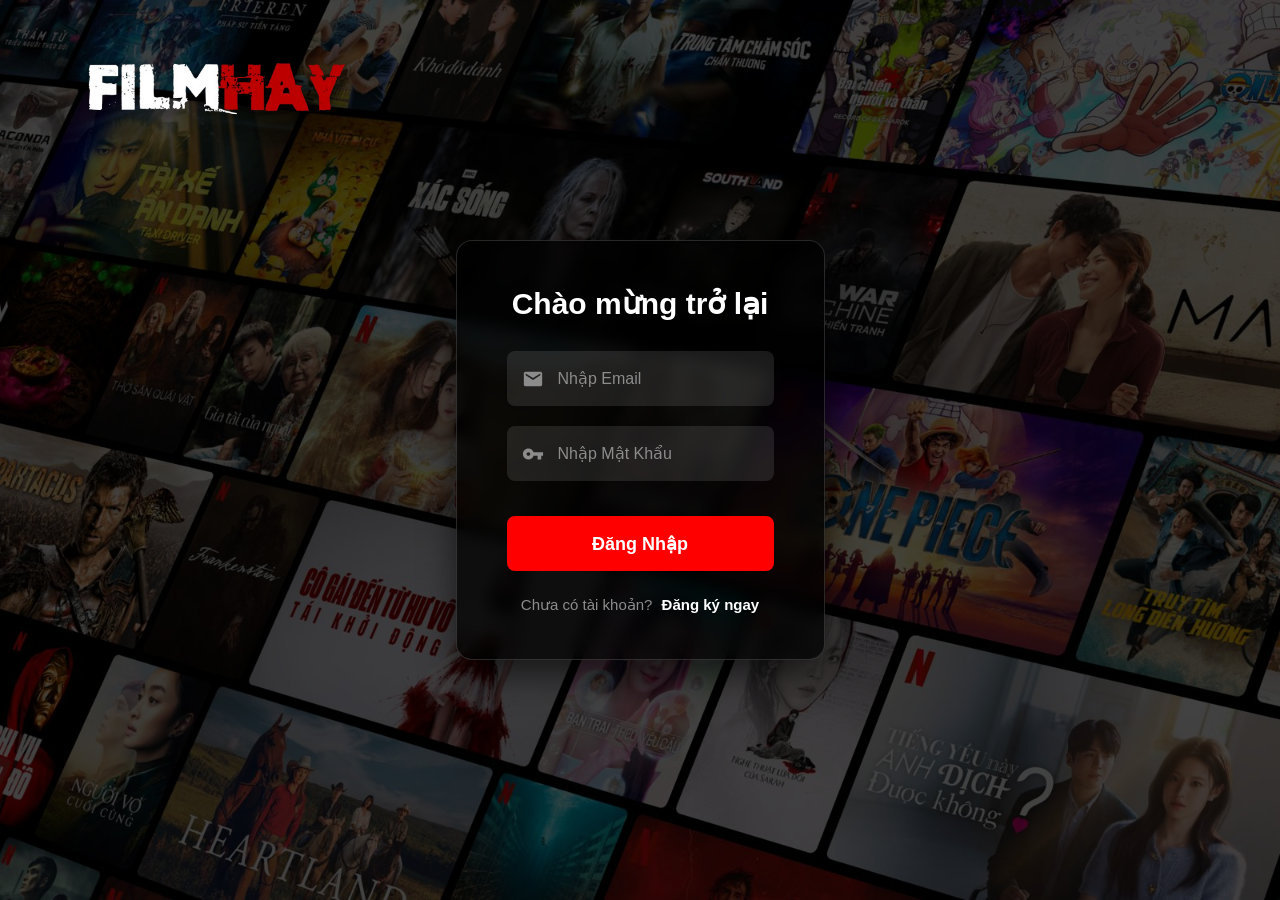
<file: pages/auth.html>
<!DOCTYPE html>
<html lang="vi">
<head>
    <meta charset="UTF-8">
    <meta name="viewport" content="width=device-width, initial-scale=1.0">
    <title>Đăng Nhập & Đăng Ký - FILMHAY</title>
    <link rel="stylesheet" href="../css/sign.css">
</head>
<body>

    <div class="page-overlay">
            <div class="header-logo">
            <a href="../index.html">
                <img src="../assets/logo/LOGO.png" alt="Logo">
            </a>
            </div>

        <div class="auth-box">
            <div id="signin-container">
                <h2>Chào mừng trở lại</h2>
                <form id="signin-form">
                    <div class="input-group">
                        <svg viewBox="0 0 24 24"><path d="M20 4H4c-1.1 0-2 .9-2 2v12c0 1.1.9 2 2 2h16c1.1 0 2-.9 2-2V6c0-1.1-.9-2-2-2zm0 4l-8 5-8-5V6l8 5 8-5v2z"/></svg>
                        <input type="email" id="login-email" placeholder="Nhập Email" required>
                    </div>
                    <div class="input-group">
                        <svg viewBox="0 0 24 24"><path d="M12.65 10C11.83 7.67 9.61 6 7 6c-3.31 0-6 2.69-6 6s2.69 6 6 6c2.61 0 4.83-1.67 5.65-4H17v4h4v-4h2v-4H12.65zM7 14c-1.1 0-2-.9-2-2s.9-2 2-2 2 .9 2 2-.9 2-2 2z"/></svg>
                        <input type="password" id="login-password" placeholder="Nhập Mật Khẩu" required>
                    </div>
                    <button type="submit" class="btn-submit">Đăng Nhập</button>
                </form>
                <div class="toggle-text">
                    Chưa có tài khoản? <a href="javascript:void(0)" onclick="toggleAuth()">Đăng ký ngay</a>
                </div>
            </div>

            <div id="signup-container" style="display: none;">
                <h2>Tạo tài khoản</h2>
                <form id="signup-form">
                    <div class="input-group">
                        <svg viewBox="0 0 24 24"><path d="M12 12c2.21 0 4-1.79 4-4s-1.79-4-4-4-4 1.79-4 4 1.79 4 4 4zm0 2c-2.67 0-8 1.34-8 4v2h16v-2c0-2.66-5.33-4-8-4z"/></svg>
                        <input type="text" id="reg-user" placeholder="Tên đăng nhập" required>
                    </div>
                    <div class="input-group">
                        <svg viewBox="0 0 24 24"><path d="M20 4H4c-1.1 0-2 .9-2 2v12c0 1.1.9 2 2 2h16c1.1 0 2-.9 2-2V6c0-1.1-.9-2-2-2zm0 4l-8 5-8-5V6l8 5 8-5v2z"/></svg>
                        <input type="email" id="reg-email" placeholder="Email" required>
                    </div>
                    <div class="input-group">
                        <svg viewBox="0 0 24 24"><path d="M12.65 10C11.83 7.67 9.61 6 7 6c-3.31 0-6 2.69-6 6s2.69 6 6 6c2.61 0 4.83-1.67 5.65-4H17v4h4v-4h2v-4H12.65zM7 14c-1.1 0-2-.9-2-2s.9-2 2-2 2 .9 2 2-.9 2-2 2z"/></svg>
                        <input type="password" placeholder="Mật khẩu" required>
                    </div>
                    <button type="submit" class="btn-submit">Đăng Ký</button>
                </form>
                <div class="toggle-text">
                    Đã có tài khoản? <a href="javascript:void(0)" onclick="toggleAuth()">Đăng nhập</a>
                </div>
            </div>
        </div>
    </div>

    <script>
        function toggleAuth() {
            const loginBox = document.getElementById('signin-container');
            const signupBox = document.getElementById('signup-container');
            
            if (loginBox.style.display === 'none') {
                loginBox.style.display = 'block';
                signupBox.style.display = 'none';
            } else {
                loginBox.style.display = 'none';
                signupBox.style.display = 'block';
            }
        }
    </script>

    <script src="../js/global.js"></script>
    <script src="../js/search.js"></script>
    <script src="../js/auth.js"></script>
</body>
</html>
</file>
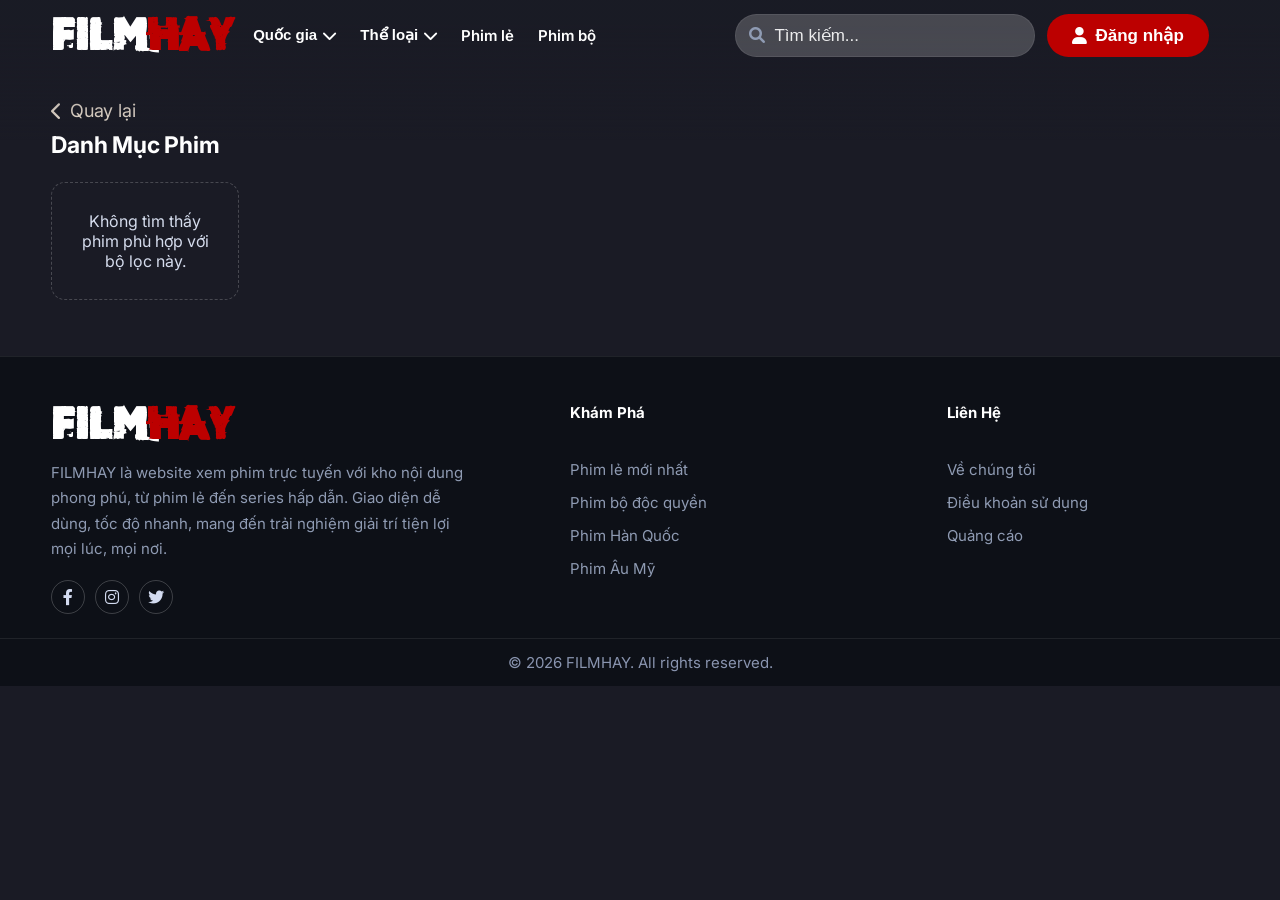
<file: pages/filter.html>
<!DOCTYPE html>
<html lang="vi">
<head>
    <meta charset="UTF-8">
    <meta name="viewport" content="width=device-width, initial-scale=1.0">
    <title>FILMHAY - Danh Mục Phim</title>
    
    <link rel="preconnect" href="https://fonts.googleapis.com">
    <link rel="preconnect" href="https://fonts.gstatic.com" crossorigin>
    <link href="https://fonts.googleapis.com/css2?family=Inter:wght@400;500;600;700;800&family=Roboto:wght@800&display=swap" rel="stylesheet">
    
    <link rel="stylesheet" href="https://cdnjs.cloudflare.com/ajax/libs/font-awesome/6.0.0/css/all.min.css">
    
    <link rel="stylesheet" href="../css/global.css">
    <link rel="stylesheet" href="../css/filter.css">
</head>
<body>
    <!-- HEADER -->
    <header class="navbar">
        <div class="header-container">
            <button class="mobile-menu-button" id="mobile-menu" aria-label="Mở menu" aria-expanded="false">
                <i class="fas fa-bars"></i>
            </button>

            <a class="logo" href="../index.html" aria-label="Về trang chủ FILMHAY">FILM<span>HAY</span></a>

            <nav class="nav-links" id="main-nav">
                <a href="auth.html" class="mobile-menu-login"><i class="fas fa-user"></i> Đăng nhập</a>
                
                <div class="nav-dropdown" id="country-dropdown-wrap">
                    <button class="nav-filter-button" id="country-toggle" type="button" aria-expanded="false" aria-controls="country-menu">
                        Quốc gia <i class="fas fa-chevron-down"></i>
                    </button>
                    <div class="nav-dropdown-menu" id="country-menu" role="menu" aria-label="Danh sách quốc gia">
                        <a href="filter.html?filter=country&value=han" role="menuitem">Hàn Quốc</a>
                        <a href="filter.html?filter=country&value=trung" role="menuitem">Trung Quốc</a>
                        <a href="filter.html?filter=country&value=aumy" role="menuitem">Âu Mỹ</a>
                    </div>
                </div>
                
                <div class="nav-dropdown" id="genre-dropdown-wrap">
                    <button class="nav-filter-button" id="genre-toggle" type="button" aria-expanded="false" aria-controls="genre-menu">
                        Thể loại <i class="fas fa-chevron-down"></i>
                    </button>
                    <div class="nav-dropdown-menu" id="genre-menu" role="menu" aria-label="Danh sách thể loại">
                        <a href="filter.html?filter=genre&value=tinhcam" role="menuitem">Tình cảm</a>
                        <a href="filter.html?filter=genre&value=tamly" role="menuitem">Tâm lý</a>
                        <a href="filter.html?filter=genre&value=hinhsu" role="menuitem">Hình sự</a>
                        <a href="filter.html?filter=genre&value=hoathinh" role="menuitem">Hoạt hình</a>
                        <a href="filter.html?filter=genre&value=cotrang" role="menuitem">Cổ trang</a>
                    </div>
                </div>
                
                <a href="filter.html?filter=type&value=movie">Phim lẻ</a>
                <a href="filter.html?filter=type&value=series">Phim bộ</a>
            </nav>

            <div class="nav-right">
                <div class="search-bar header-search">
                    <input type="text" id="search-input" placeholder="Tìm kiếm...">
                    <i class="fas fa-search" id="search-icon"></i>
                </div>

                <div class="header-actions">
                    <a href="auth.html" style="text-decoration: none;">
                        <button class="login-button">
                            <i class="fas fa-user"></i>
                            <span class="login-label">Đăng nhập</span>
                        </button>
                    </a>
</div>
            </div>
        </div>
    </header>

    <div class="mobile-nav-backdrop" id="mobile-backdrop"></div>

    <main class="filter-page">
        <section class="filter-head">
            <div>
                <a class="filter-back" href="../index.html"><i class="fas fa-chevron-left"></i> Quay lại</a>

                <h1 class="filter-title" id="filter-title">Danh Mục Phim</h1>
                
                <p class="filter-subtitle" id="filter-subtitle">Chọn danh mục để xem phim tương ứng.</p>
            </div>
            
            <p class="filter-summary" id="filter-summary">Đang đọc dữ liệu phim...</p>
        </section>

        <section class="filter-list" id="filter-list" aria-live="polite"></section>
    </main>

    <!-- FOOTER -->
    <footer class="footer">
        <div class="container footer-content">
            <div class="footer-about">
                <div class="logo">FILM<span>HAY</span></div>
                <p>FILMHAY là website xem phim trực tuyến với kho nội dung phong phú, từ phim lẻ đến series hấp dẫn. Giao diện dễ dùng, tốc độ nhanh, mang đến trải nghiệm giải trí tiện lợi mọi lúc, mọi nơi.</p>
                <div class="social-links">
                    <a href="#"><i class="fab fa-facebook-f"></i></a>
                    <a href="#"><i class="fab fa-instagram"></i></a>
                    <a href="#"><i class="fab fa-twitter"></i></a>
                </div>
            </div>

            <div class="footer-links">
                <h4>Khám Phá</h4>
                <ul>
                    <li><a href="filter.html?filter=type&value=movie">Phim lẻ mới nhất</a></li>
                    <li><a href="filter.html?filter=type&value=series">Phim bộ độc quyền</a></li>
                    <li><a href="filter.html?filter=country&value=han">Phim Hàn Quốc</a></li>
                    <li><a href="filter.html?filter=country&value=aumy">Phim Âu Mỹ</a></li>
                </ul>
            </div>

            <div class="footer-links">
                <h4>Liên Hệ</h4>
                <ul>
                    <li><a href="#">Về chúng tôi</a></li>
                    <li><a href="#">Điều khoản sử dụng</a></li>
                    <li><a href="#">Quảng cáo</a></li>
                </ul>
            </div>
        </div>
        <div class="footer-bottom">
            &copy; 2026 FILMHAY. All rights reserved.
        </div>
    </footer>

    <script src="../js/global.js"></script>
    <script src="../js/search.js"></script>
    <script src="../js/filter.js"></script>
</body>
</html>
</file>
<file: css/sign.css>
* {
    margin: 0;
    padding: 0;
    box-sizing: border-box;
    font-family: 'Inter', sans-serif; 
}

body {
    background-image: url('../assets/background/VN-vi-20260316-TRIFECTA-perspective_a65f8d26-72a5-4dde-99c2-7e7f728e1e8d_large.jpg');
    background-size: cover;
    background-position: center;
    background-repeat: no-repeat;
    background-attachment: fixed;
    margin: 0;
    min-height: 100vh;
    display: flex;
    align-items: center;
    justify-content: center;
}
body::before {
    content: '';
    position: absolute;
    top: 0; left: 0; right: 0; bottom: 0;
    background: rgba(0, 0, 0, 0.65); 
    z-index: 1;
}

.header-logo {
    position: fixed;     
    width: 320px;         
    height: auto;         
    top: 52px;            
    left: 50px;           
    z-index: 1000;       
    opacity: 1;         
    filter: drop-shadow(0 0 5px rgba(0,0,0,0.5)); 
}

.header-logo img {
    width: 100%;
    height: auto;        
    display: block;
    object-fit: contain;  
}

@media (min-width: 1920px) {
    .header-logo {
        width: 400px;    
        top: 60px;
        left: 60px;
    }
}

@media (max-width: 768px) {
    .header-logo {
        top: 20px;
        left: 20px;
        width: 160px;     
    }
}

.auth-box {
    position: relative;
    z-index: 2; 
    background: rgba(0, 0, 0, 0.75); 
    backdrop-filter: blur(8px); 
    border: 1px solid rgba(255, 255, 255, 0.15); 
    padding: 45px 50px;
    width: 100%;
    max-width: 450px;
    border-radius: 16px;
    box-shadow: 0 15px 35px rgba(0, 0, 0, 0.6);
}



h2 {
    color: #FFFFFF;
    text-align: center;
    font-size: 30px;
    margin-bottom: 30px;
    font-weight: 700;
}

.input-group {
    position: relative;
    margin-bottom: 20px;
}


.input-group svg {
    position: absolute;
    left: 15px;
    top: 50%;
    transform: translateY(-50%);
    width: 22px;
    height: 22px;
    fill: #8c8c8c;
}

.input-group input {
    width: 100%;
    height: 55px;
    background: rgba(255, 255, 255, 0.1);
    border: 1px solid transparent;
    border-radius: 8px;
    padding-left: 50px; 
    padding-right: 15px;
    color: #FFFFFF;
    font-size: 16px;
    outline: none;
    transition: all 0.3s ease;
}

.input-group input::placeholder {
    color: #8c8c8c;
}


.input-group input:focus {
    background: rgba(255, 255, 255, 0.15);
    border: 1px solid #FF0000; 
}

.btn-submit {
    width: 100%;
    height: 55px;
    background: #FF0000;
    color: #FFFFFF;
    border: none;
    border-radius: 8px;
    font-size: 18px;
    font-weight: bold;
    cursor: pointer;
    margin-top: 15px;
    transition: background 0.3s;
}

.btn-submit:hover {
    background: #cc0000; 
}


.toggle-text {
    text-align: center;
    margin-top: 25px;
    color: #8c8c8c;
    font-size: 15px;
}

.toggle-text a {
    color: #FFFFFF;
    font-weight: bold;
    text-decoration: none;
    margin-left: 5px;
    transition: color 0.3s;
}

.toggle-text a:hover {
    color: #FF0000;
    text-decoration: underline;
}
</file>
<file: css/global.css>
:root {
    --primary: #BC0000;
    --bg-dark: #1A1B25;
    --card-dark: #1f222b;
    --text-main: #ffffff;
    --text-muted: #8f9bb3;
    --nav-height: 70px;
    --radius-md: 10px;
    --radius-lg: 14px;
    --dropdown-bg: #272938;
    --dropdown-item-fs: 17px;}

@font-face {
    font-family: 'BDStreetSign';
    src: local('BD StreetSign Sans'), url('../assets/fonts/BDStreetSignSans-AlmostRaised.otf') format('opentype');
    font-weight: 400;
    font-style: normal;
    font-display: block;}

@font-face {
    font-family: 'CutTheCrap';
    src: local('Cut The Crap'), local('CutTheCrap'), url('../assets/fonts/Cut%20the%20crap.ttf') format('truetype');
    font-weight: 400;
    font-style: normal;
    font-display: block;}

* {
    margin: 0;
    padding: 0;
    box-sizing: border-box;}

body {
    background: #1A1B25;
    color: var(--text-main);
    overflow-x: hidden;
    font-family: 'Inter', sans-serif;}

a {
    text-decoration: none;
    color: inherit;
    transition: all 0.25s ease;}

ul { list-style: none;}

button {
    cursor: pointer;
    border: none;
    outline: none;
    background: none;
    color: inherit;}

.container {
    width: min(92%, 1200px);
    margin: 0 auto;}

.search-bar, .header-search {width: 300px;}

.navbar {height: var(--nav-height); position: fixed; inset: 0 0 auto; z-index: 1000; background: transparent; transition: background 0.28s ease;}

.navbar::before {
    content: '';
    position: absolute;
    top: 0;
    left: 0;
    right: 0;
    height: 140px;
    background: linear-gradient(
        to bottom,
        #1A1B25D9 18%,
        #1A1B258A 44%,
        #1A1B2533 75%,
        #1A1B2500 100%);
    pointer-events: none;
    transition: opacity 0.28s ease;
    z-index: 0;}

.navbar.scrolled {background: #1A1B25;}

.navbar.scrolled::before { opacity: 0;}

.header-container {
    position: relative;
    z-index: 1;
    height: 100%;
    width: min(92%, 1200px);
    margin: 0 auto;
    display: grid;
    grid-template-columns: auto auto 1fr auto;
    align-items: center;
    gap: 20px;}

.logo {
    font-family: 'CutTheCrap', 'Inter', sans-serif;
    font-size: 45px;
    font-weight: 700;
    letter-spacing: 1px;
    line-height: 0.95;}

.logo span { color: var(--primary); }

.nav-links {
    display: flex;
    justify-content: center;
    gap: 24px;
    font-weight: 600;
    font-size: 15px;}

.nav-links a:hover, .nav-links .nav-filter-button:hover { color: var(--primary);}

.nav-dropdown {position: relative; display: flex; align-items: center;}

.nav-filter-button {display: inline-flex; align-items: center; gap: 6px; font-size: inherit; font-weight: inherit; color: inherit;}

.nav-dropdown-menu {
    position: absolute;
    top: calc(100% + 10px);
    left: 0;
    min-width: 170px;
    background: var(--dropdown-bg);
    border: 1px solid #FFFFFF14;
    border-radius: 8px;
    padding: 10px 0;
    display: grid;
    gap: 2px;
    opacity: 0;
    transform: translateY(6px);
    pointer-events: none;
    transition: opacity 0.18s ease, transform 0.18s ease;
    z-index: 1200;}

.nav-dropdown.open .nav-dropdown-menu {
    opacity: 1;
    transform: translateY(0);
    pointer-events: auto;}

.nav-dropdown-menu a {
    display: block;
    padding: 11px 18px;
    color: #FFFFFFD6;
    font-size: var(--dropdown-item-fs);
    font-weight: 500;}

.nav-dropdown-menu a:hover {
    background: #FFFFFF12;
    color: #ffffff;}

.search-bar {position: relative;}

.header-search {justify-self: end;}

.search-bar input {width: 100%; height: 43px; padding: 0 14px 0 38px; border: 1px solid #FFFFFF14; border-radius: 999px; background: #FFFFFF33; color: var(--text-main); font-size: 15px; font-weight: 400;}

.search-bar input:focus {
    outline: 2px solid #BC0000;
    outline-offset: -2px;
    border-color: #FFFFFF4D;
    background: #FFFFFF4D;}

.search-bar input::placeholder {
    color: #ffffffe6;
    font-size: 17px;
    font-weight: 400;
    opacity: 1;}

.search-bar i {position: absolute; left: 14px; top: 50%; transform: translateY(-50%); color: var(--text-muted);}

.header-actions, .nav-right {
    display: flex;
    align-items: center;
    gap: 12px;}

.nav-right {justify-self: end;}

.login-button {background: var(--primary); white-space: nowrap !important; color: var(--text-main); border-radius: 999px; width: auto; min-width: 140px; height: 43px; padding: 0 25px; display: inline-flex; align-items: center; justify-content: center; font-size: 17px; font-weight: 600;}

.login-button i {margin-right: 8px;}

.login-button .login-label { font-weight: 600 !important;}

.login-button:hover {transform: translateY(-1px);}

.user-info {
    color: #fff;
    display: flex;
    align-items: center;
    gap: 10px;
}

.user-name {
    font-weight: 600;
}

.logout-btn {
    background: var(--primary);
    color: #fff;
    border: none;
    padding: 0 16px;
    border-radius: 999px;
    cursor: pointer;
    font-weight: 600;
    font-size: 17px;
    line-height: 1.1;
    min-height: 43px;
}

.logout-btn:hover {
    filter: brightness(1.08);
}

.mobile-menu-button {display: none; width: 40px; height: 40px; border-radius: 50%; border: 1px solid #FFFFFF29;}

.mobile-menu-login {display: none;}

.mobile-nav-backdrop {
    display: none;
    position: fixed;
    inset: 0;
    background: #090A0E9E;
    z-index: 900;}

.footer {
    border-top: 1px solid #FFFFFF14;
    background: #0d1017;}

.footer-content {
    padding: 46px 0 24px;
    display: grid;
    grid-template-columns: 1.5fr 1fr 1fr;
    column-gap: 96px;
    row-gap: 24px;}

.footer-about p {
    margin-top: 14px;
    color: var(--text-muted);
    font-size: 15px;
    line-height: 1.7;
    max-width: 460px;}

.social-links {
    margin-top: 18px;
    display: flex;
    gap: 10px;}

.social-links a {width: 34px; height: 34px; border-radius: 50%; display: grid; place-items: center; border: 1px solid #FFFFFF33; color: #d3dbf0;}

.footer-links h4 {
    font-size: 15px;
    margin-bottom: 38px;}

.footer-links ul {
    display: grid;
    gap: 14px;
    color: var(--text-muted);
    font-size: 15px;}

.footer-links a:hover, .social-links a:hover {
    color: var(--primary);
    border-color: #BC000080;}

.footer-bottom {
    border-top: 1px solid #FFFFFF14;
    text-align: center;
    color: #8a95b0;
    font-size: 15px;
    padding: 14px 0;}

@media (min-width: 1440px) {
    .header-container {
        width: min(96%, 1760px);
        gap: 26px;}

    .nav-links {
        justify-content: flex-start;
        gap: 28px;
        font-size: 17px;}

    .nav-right {gap: 14px;}

    .search-bar input {font-size: 17px;}

    .search-bar input::placeholder {
        font-size: 17px;
        font-weight: 400;}

    .login-button {width: 168px; padding: 0;}
}

@media (max-width: 1100px) {
    .header-search {width: 220px;}
    .search-bar input {font-size: 13px;}
    .login-button {min-width: 120px; padding: 0 18px;}
}

@media (max-width: 1000px) {
    .footer-content {
        grid-template-columns: 1fr;
        text-align: center;
        padding: 44px 0 24px;
        row-gap: 36px;}

    .footer-about {
        margin-bottom: 0;}

    .footer-about p {
        margin-inline: auto;
        max-width: 760px;}

    .footer-links {
        margin-bottom: 0;}

    .footer-links h4 {margin-bottom: 24px;}

    .social-links {
        justify-content: center;
        margin-top: 22px;}
}

@media (max-width: 880px) {
    .mobile-menu-button {
        display: grid;
        place-items: center;}

    .nav-links {
        position: fixed;
        top: calc(var(--nav-height) + 8px);
        left: 12px;
        transform: translateY(-10px);
        width: min(calc(100% - 24px), 430px);
        background: #272c45;
        border: 1px solid #FFFFFF14;
        border-radius: 22px;
        padding: 20px 30px 24px;
        box-sizing: border-box;
        display: grid;
        grid-template-columns: 1fr 1fr;
        grid-auto-rows: minmax(40px, auto);
        gap: 18px 34px;
        opacity: 0;
        pointer-events: none;
        transition: opacity 0.2s ease, transform 0.2s ease;
        z-index: 1001;}

    .nav-links.open {
        opacity: 1;
        pointer-events: auto;
        transform: translateY(0);}

    .nav-links a:not(.mobile-menu-login), .nav-filter-button {
        font-size: 17px;
        font-weight: 700;
        color: #FFFFFFF2;
        text-align: center;
        justify-self: center;
        width: 100%;
        display: inline-flex;
        align-items: center;
        justify-content: center;
        line-height: 1.2;}

    .nav-links .nav-dropdown {
        width: 100%;
        justify-content: center;}

    .nav-links a .fa-chevron-down, .nav-links .nav-filter-button .fa-chevron-down {margin-left: 8px;}

    .mobile-menu-login {
        grid-column: 1 / -1;
        display: inline-flex;
        align-items: center;
        justify-content: center;
        gap: 10px;
        width: fit-content !important;
        margin: 2px auto 8px;
        padding: 9px 24px;
        border-radius: 999px;
        background: #BC0000;
        color: #ffffff;
        font-size: 17px;
        font-weight: 600;}

    .mobile-menu-login.mobile-user-info {
        width: fit-content !important;
        margin: 2px auto 8px;
        padding: 0;
        background: transparent;
        justify-content: center;
        gap: 12px;
    }

    .mobile-user-name {
        color: #FFFFFFF2;
        font-size: 17px;
        font-weight: 700;
    }

    .mobile-logout-btn {
        background: var(--primary);
        color: #fff;
        border: none;
        border-radius: 999px;
        min-height: 43px;
        padding: 0 18px;
        font-size: 17px;
        font-weight: 600;
        cursor: pointer;
    }

    .mobile-nav-backdrop.show {display: block;}

    .header-container {
        gap: 10px;
        width: min(95%, 1200px);}

    .header-search {width: 300px;}

    .header-actions {display: none;}

    .login-button {display: none;}
}

@media (max-width: 640px) {
    :root { --nav-height: 62px;}

    .logo {font-size: 39px;}

    .header-container {
        grid-template-columns: auto auto 1fr;
        gap: 8px;
        width: 96%;}

    .header-search {width: 192px;}

    .header-actions {display: none;}

    .search-bar input {
        font-size: 13px;
        padding: 8px 10px 8px 32px;}

    .search-bar i {
        left: 11px;
        font-size: 12px;}

    .nav-links {
        left: 8px;
        width: min(calc(100% - 16px), 360px);
        padding: 18px 20px 20px;
        grid-auto-rows: minmax(38px, auto);
        gap: 14px 16px;
        border-radius: 20px;}

    .nav-links a:not(.mobile-menu-login),
    .nav-filter-button {
        font-size: 15px;}

    .mobile-menu-login {
        padding: 8px 18px;
        margin-bottom: 4px;}

    .mobile-user-name {
        font-size: 15px;
    }

    .mobile-logout-btn {
        min-height: 38px;
        padding: 0 14px;
        font-size: 15px;
    }

    .footer-content {
        grid-template-columns: 1fr;
        text-align: center;
        padding: 36px 0 18px;
        row-gap: 30px;}

    .footer-about p {margin-inline: auto;}

    .social-links {justify-content: center;}
}

@media (max-width: 440px) {
    .logo {font-size: 34px;}

    .header-search {width: 120px;}
}
</file>
<file: css/filter.css>
.filter-page {
    width: min(92%, 1200px);
    margin: calc(var(--nav-height) + 28px) auto 56px;}

.filter-head {margin-bottom: 0;}

.filter-back {
    display: inline-flex;
    align-items: center;
    gap: 8px;
    margin-bottom: 10px;
    font-family: 'Inter', sans-serif;
    font-size: 18px;
    font-weight: 400;
    line-height: 1.4;
    letter-spacing: -0.2px;
    color: #f2e6d8;}

.filter-back:hover {color: #ffffff;}

.filter-title {
    font-family: 'Inter', sans-serif;
    font-size: 23px;
    font-weight: 700;
    margin-bottom: 24px;
    line-height: 1.08;
    letter-spacing: -0.2px;}

.filter-title .search-keyword {
    color: #BC0000;
    font-weight: 800;}

.filter-subtitle, .filter-summary {
    display: none;}

.filter-list {
    display: grid;
    grid-template-columns: repeat(6, minmax(0, 1fr));
    column-gap: 10px;
    row-gap: 18px;}

.filter-card {
    cursor: pointer;
    border-radius: 0;
    background: transparent;
    padding: 0;
    transition: transform 0.25s ease;}

.filter-card:hover {transform: translateY(-5px);}

.filter-card img {
    width: 100%;
    aspect-ratio: 2/3;
    object-fit: cover;
    border-radius: 8px;}

.filter-card .movie-info {
    padding-top: 6px;
    text-align: left;}

.filter-card h4 {
    font-size: 15px;
    font-weight: 600;
    font-family: 'Inter', sans-serif;
    white-space: nowrap;
    overflow: hidden;
    text-overflow: ellipsis;}

.filter-card .eng {
    display: block;
    margin-top: 4px;
    font-size: 13px;
    font-family: 'Inter', sans-serif;
    color: rgba(214, 220, 236, 0.68);
    white-space: nowrap;
    overflow: hidden;
    text-overflow: ellipsis;}

.filter-empty {
    border: 1px dashed rgba(255, 255, 255, 0.2);
    border-radius: 14px;
    padding: 28px 18px;
    text-align: center;
    color: #d5dced;}

@media (max-width: 1100px) {
    .filter-list {grid-template-columns: repeat(5, minmax(0, 1fr));}
}

@media (max-width: 880px) {
    .filter-list {grid-template-columns: repeat(4, minmax(0, 1fr));}
}

.movie-card-link {
    display: block;
    text-decoration: none;
    color: inherit;}

.movie-card-link:hover {color: inherit;}

@media (max-width: 640px) {
    .filter-page {margin-top: calc(var(--nav-height) + 18px);}

    .filter-list {
        grid-template-columns: repeat(3, minmax(0, 1fr));
        row-gap: 14px;}

    .filter-card h4 {font-size: 14px;}
}
</file>
